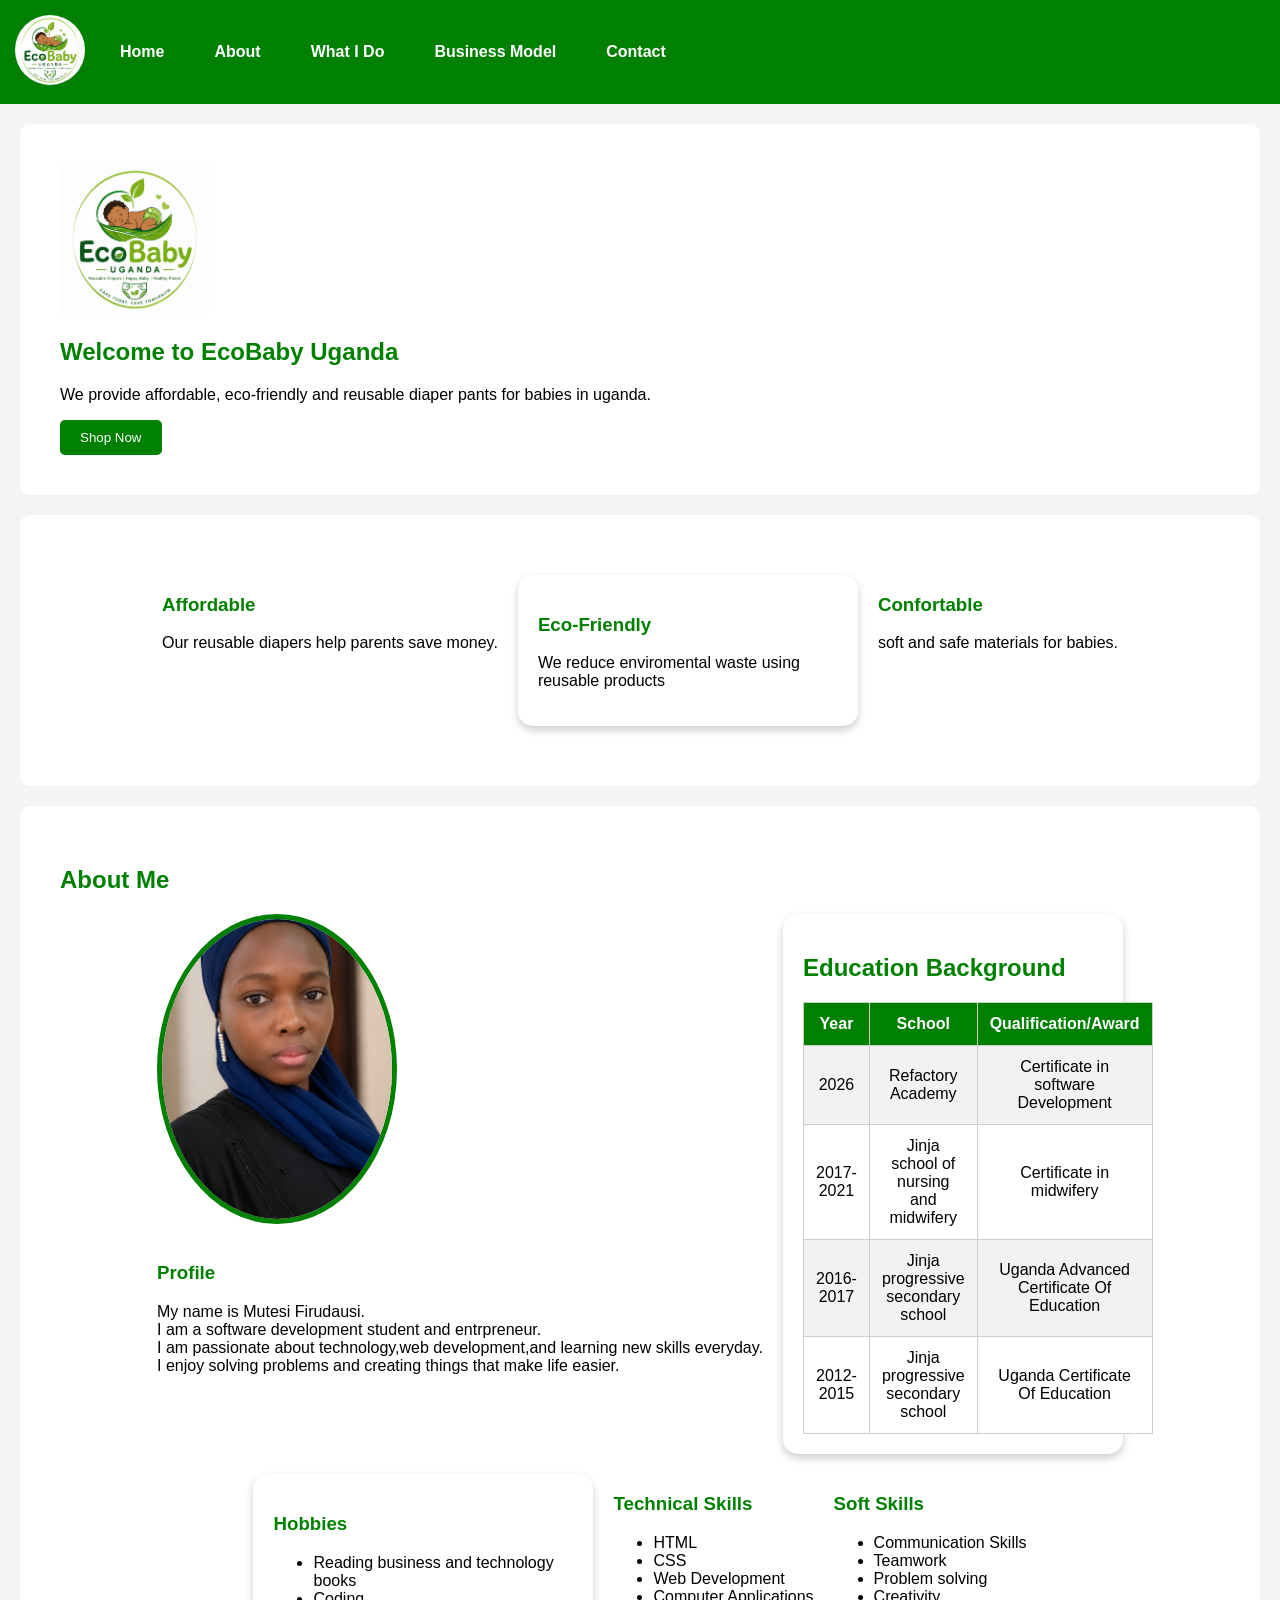
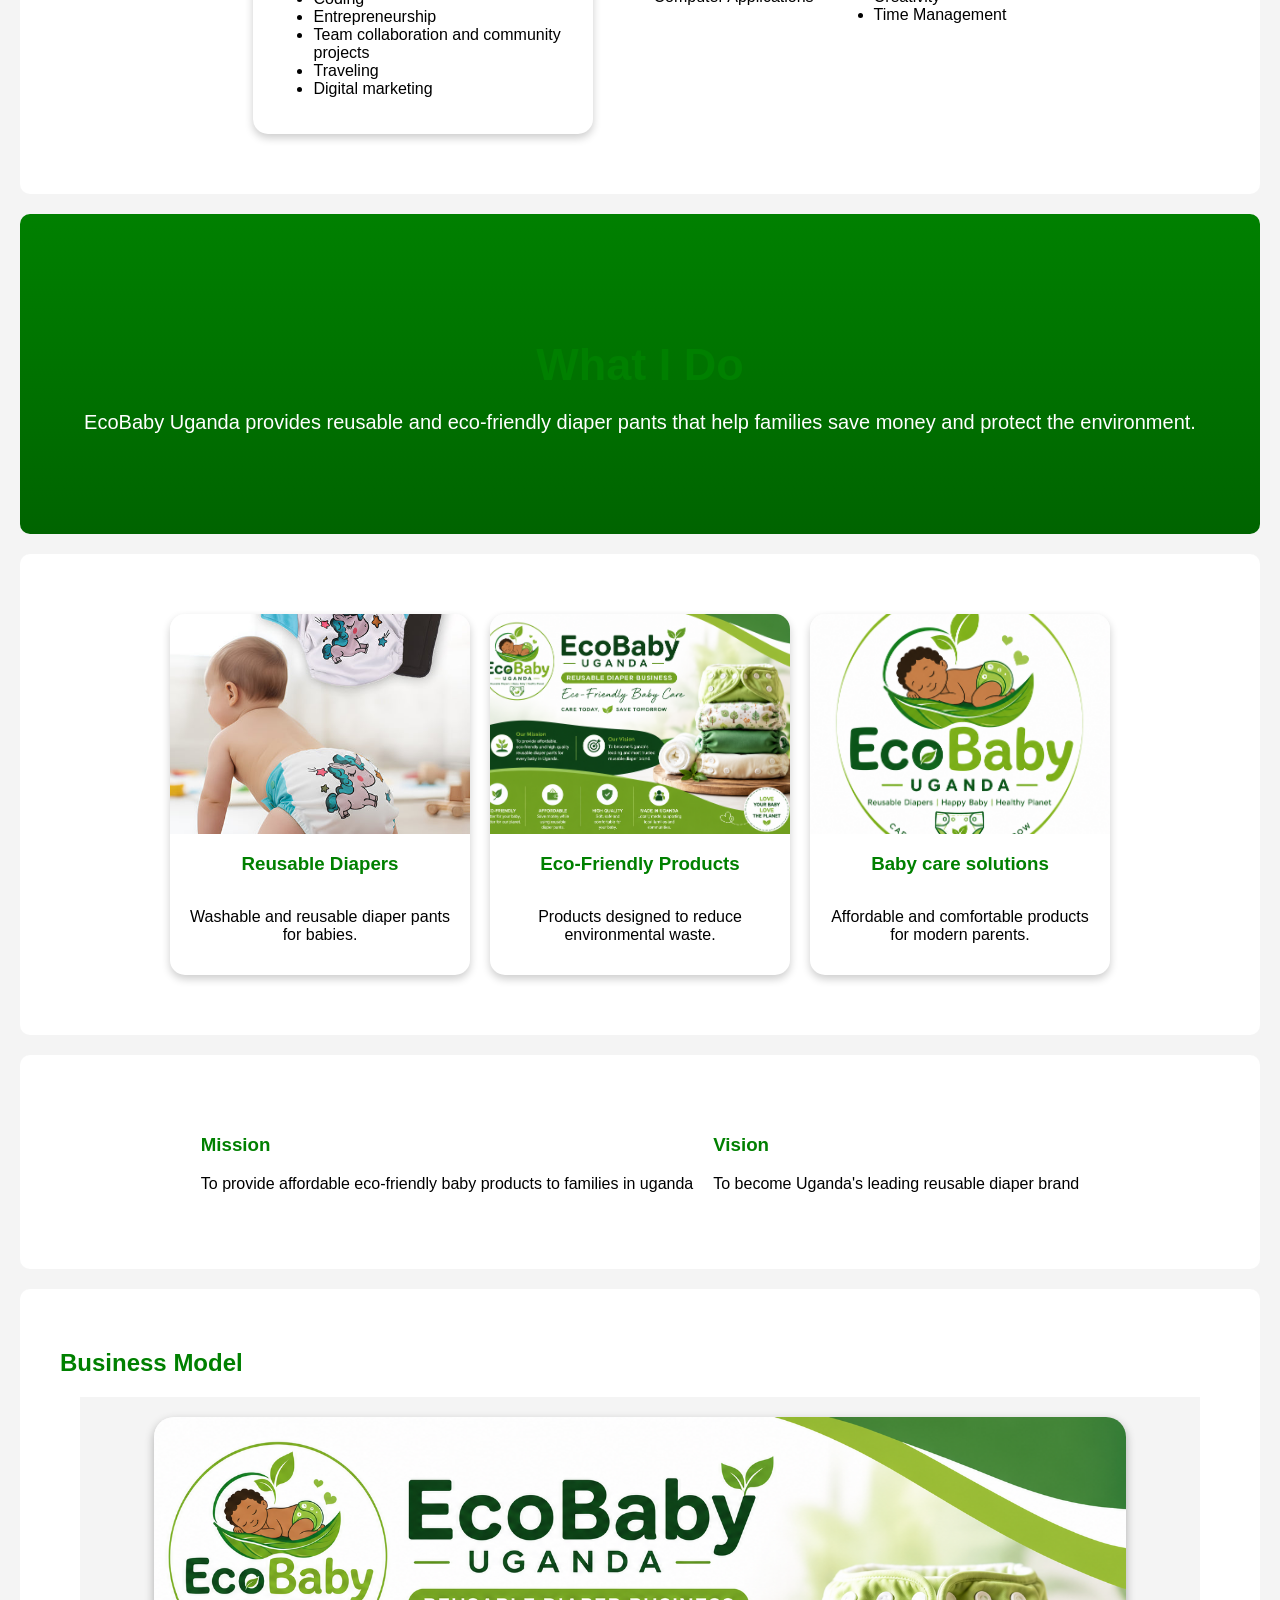
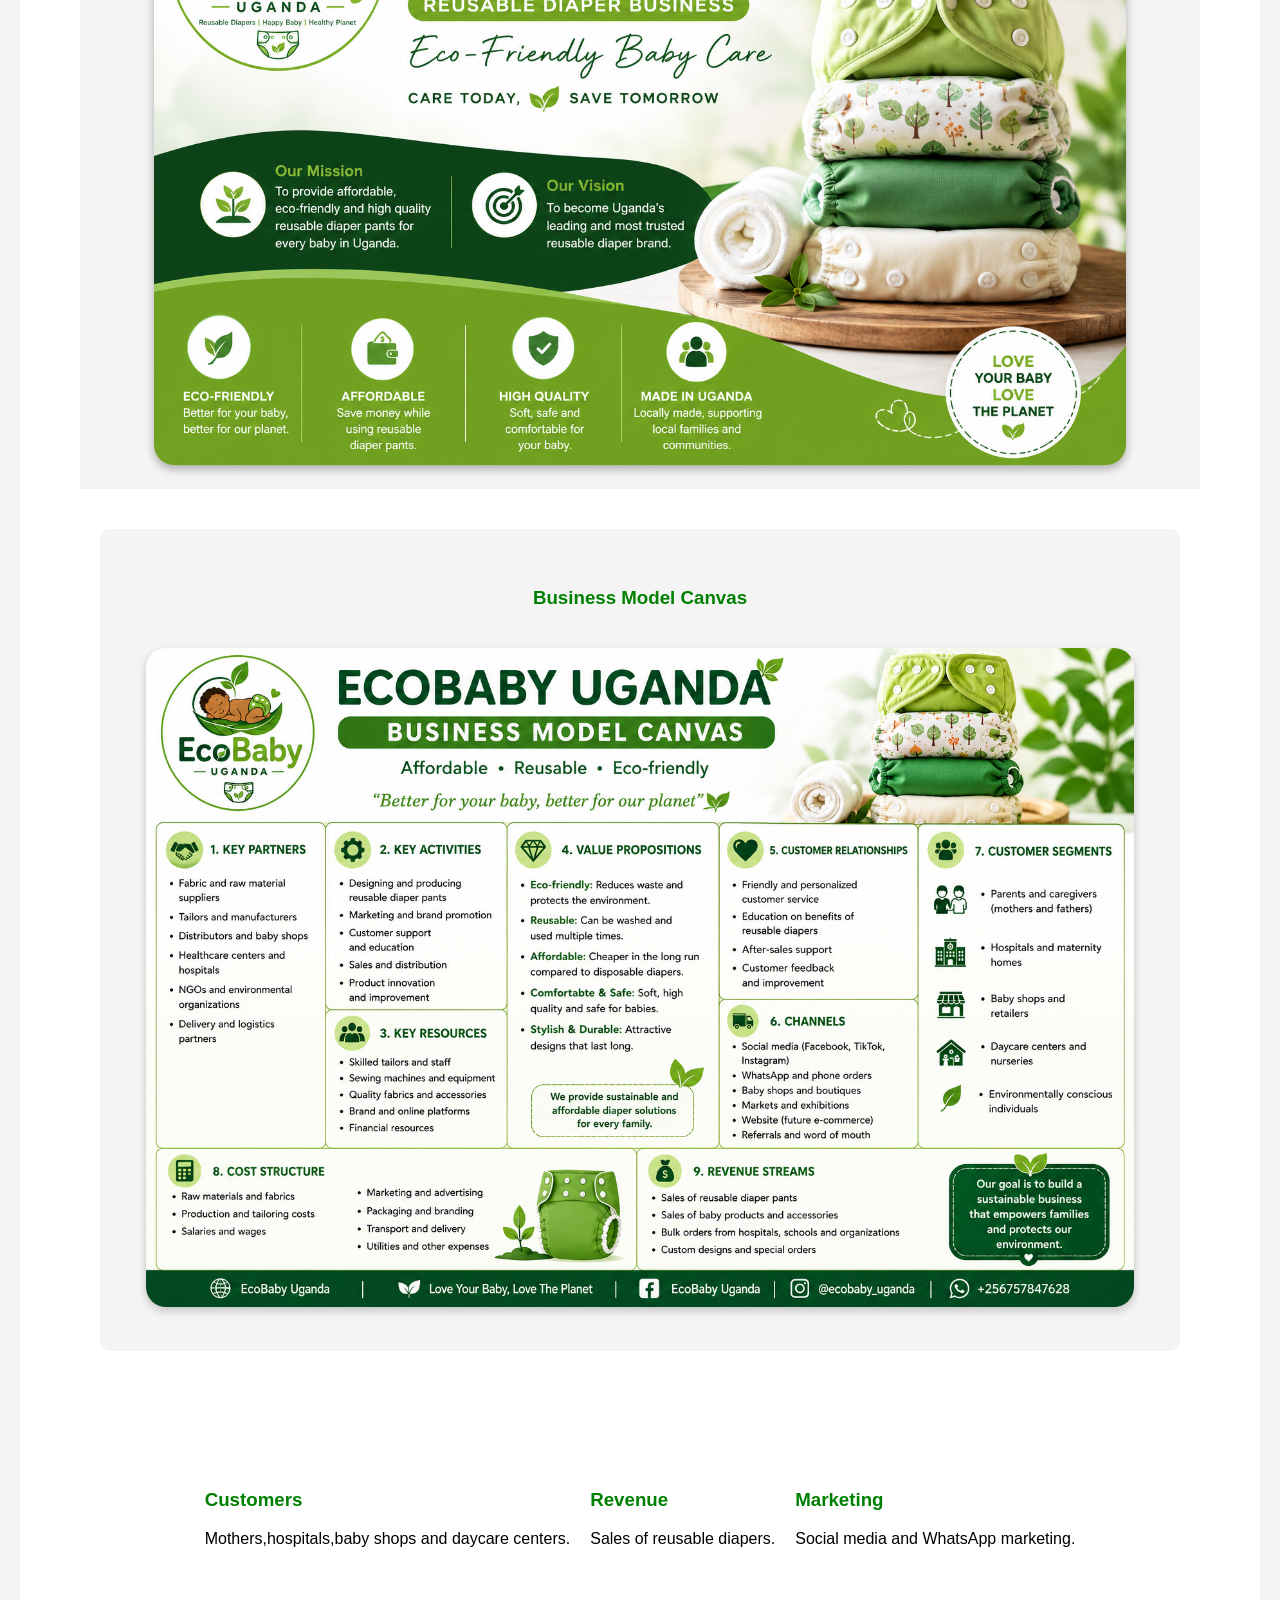
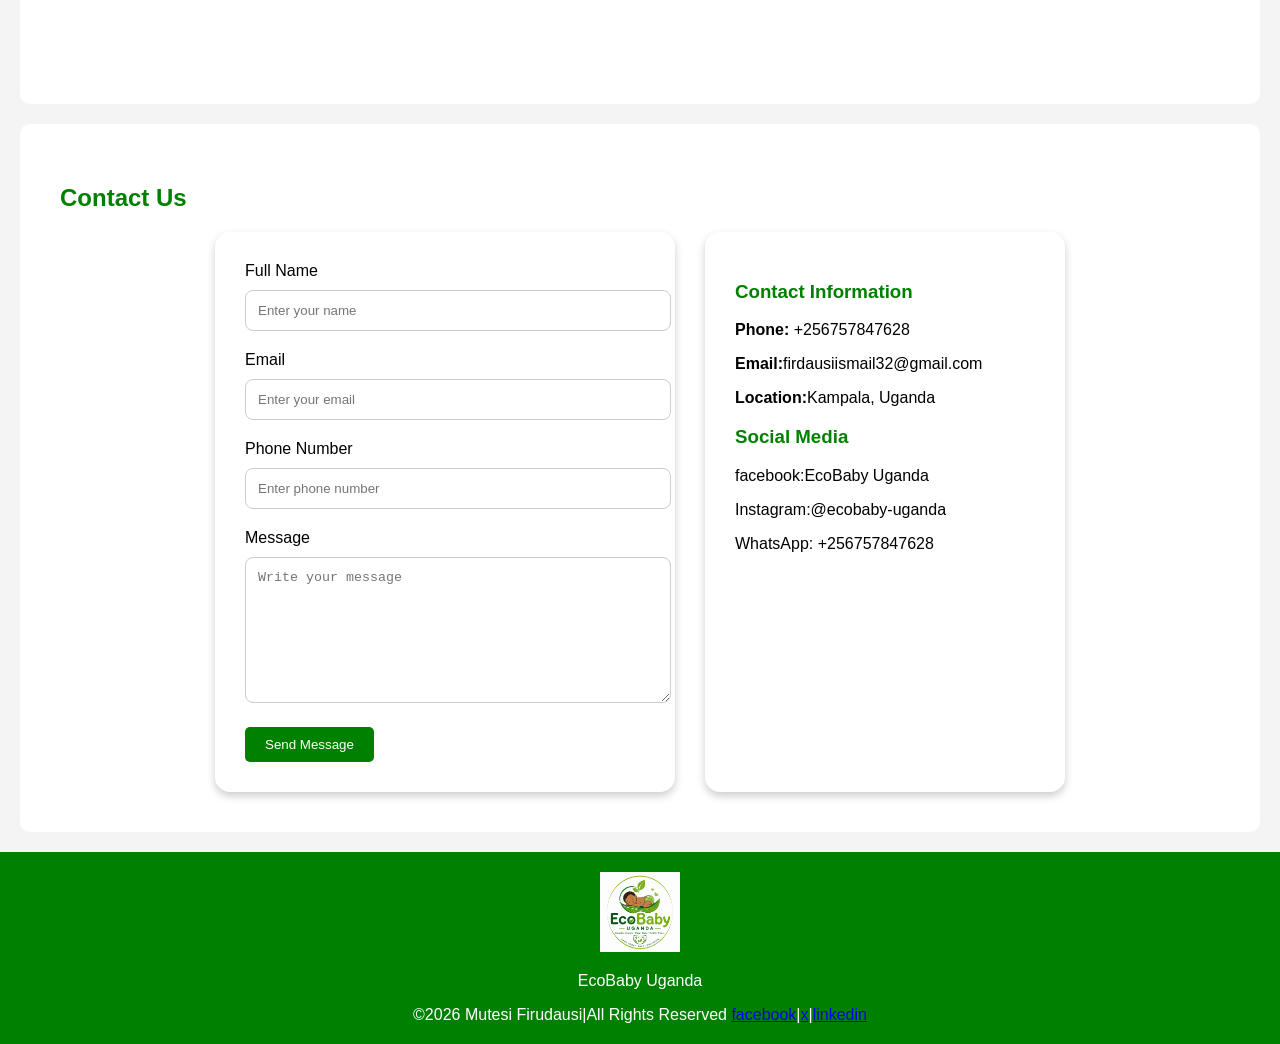
<file: index.html>
<!DOCTYPE html>
<html lang="en">

<head>
    <meta charset="UTF-8">
    <meta name="viewport" content="width=device-width, initial-scale=1.0">
    <title>EcoBaby Uganda</title>
    <link rel="stylesheet" href="style.css">
</head>

<body>
    <nav>


        <div class="logo">
            <img src="logo.png" alt="Logo">
        </div>

        <a href="index.html">Home</a>
        <a href="About.html">About</a>
        <a href="whatido.html">What I Do</a>
        <a href="Businessmodel.html">Business Model</a>
        <a href="contact.html">Contact</a>    
    </nav>
    <section class="hero">
        <div class="hero-card">
            <img src="logo.png" alt="Logo" width="150">
            <h1>Welcome to EcoBaby Uganda</h1>
            <p>
                We provide affordable, eco-friendly and reusable diaper pants for babies in uganda.
            </p>
            <button>Shop Now</button>
        </div>
    </section>

    <section>
        <div class="container">
            <div class="card">
                <h3>Affordable</h3>
                <p>Our reusable diapers help parents save money.</p>
            </div>
            <div class="cards">
                <h3>Eco-Friendly</h3>
                <p>We reduce enviromental waste using reusable products</p>
            </div>
            <div class="card>">
                <h3>Confortable</h3>
                <p>soft and safe materials for babies.</p>
            </div>
        </div>
    </section>
    <section>
        <h2>About Me</h2>
        <div class="container">

            <div class="card profile-card">
                <img src="myphoto.png" alt="myphoto" class="profile-image">
                <h3>Profile</h3>
                <p>My name is Mutesi Firudausi.<br> I am a software development student and entrpreneur.<br>I am
                    passionate about technology,web development,and learning new skills everyday.<br>I enjoy solving
                    problems and creating things that make life easier.<br>
                </p>
            </div>
            <div class="cards">
                <h2>Education Background</h2>
                <table>
                    <tr>
                        <th>Year</th>
                        <th>School</th>
                        <th>Qualification/Award</th>
                    </tr>
                    <tr>
                        <td>2026</td>
                        <td>Refactory Academy</td>
                        <td>Certificate in software Development</td>
                    </tr>
                    <tr>
                        <td>2017-2021</td>
                        <td>Jinja school of nursing and midwifery</td>
                        <td>Certificate in midwifery</td>
                    </tr>
                    <tr>
                        <td>2016-2017</td>
                        <td>Jinja progressive secondary school</td>
                        <td>Uganda Advanced Certificate Of Education</td>
                    </tr>
                    <tr>
                        <td>2012-2015</td>
                        <td>Jinja progressive secondary school</td>
                        <td> Uganda Certificate Of Education</td>
                    </tr>
                </table>
            </div>

            <div class="cards">
                <h3>Hobbies</h3>
                <ul>
                    <li>Reading business and technology books</li>
                    <li>Coding</li>
                    <li>Entrepreneurship</li>
                    <li>Team collaboration and community projects</li>
                    <li>Traveling</li>
                    <LI>Digital marketing</LI>
                </ul>
            </div>
            <div class="card">
                <h3>Technical Skills</h3>
                <ul>
                    <li>HTML</li>
                    <LI>CSS</LI>
                    <LI>Web Development</LI>
                    <li>Computer Applications</li>
                </ul>
            </div>
            <div class="card">
                <h3>Soft Skills</h3>
                <ul>
                    <li>Communication Skills</li>
                    <li>Teamwork</li>
                    <li>Problem solving</li>
                    <li>Creativity</li>
                    <li>Time Management</li>
                </ul>
            </div>
        </div>
    </section>
    <section class="what-hero">
        <div class="hero-content">
            <h3>What I Do</h3>
            <p>
                EcoBaby Uganda provides reusable and eco-friendly diaper pants that help families save money and protect the environment.
            </p>
        </div>
    </section>
    <section>

        <div class="container">
            <div class="service-card">
                <img src="diaper.jpg" alt="Diaper">
                <h3>Reusable Diapers</h3>
                <p>Washable and reusable diaper pants for babies.</p>
            </div>
            <div class="service-card">
                <img src="business-banner.png" alt="EcoBaby">
                <h3>Eco-Friendly Products</h3>
                <p>Products designed to reduce environmental waste.</p>
            </div>
            <div class="service-card">
                <img src="logo.png" alt="Logo">
                <h3>Baby care solutions</h3>
                <p>Affordable and comfortable products for modern parents.</p>
            </div>
        </div>
    </section>

    <section>
        <div class="container">
            <div class="card">
                <h3>Mission</h3>
                <p>To provide affordable eco-friendly baby products to families in uganda</p>
            </div>
            <div class="card">
                <h3>Vision</h3>
                <p>To become Uganda's leading reusable diaper brand</p>
            </div>
        </div>
    </section>
    <section>
        <h2>Business Model</h2>
        <div class="container">
            <div class="banner">
                <img src="business-banner.png" alt="EcoBaby Business Banner">
            </div>
            <section class="canvas-section">
                <h3>Business Model Canvas</h3>
                <img src="canvas.png" alt="Business Model Canvas" class="canvas-image">
            </section>
            <section>
                <div class="container">
                    <div class="card">
                        <h3>Customers</h3>
                        <p>Mothers,hospitals,baby shops and daycare centers.</p>
                    </div>
                    <div class="card">
                        <h3>Revenue</h3>
                        <p>Sales of reusable diapers.</p>
                    </div>
                    <div class="card">
                        <h3>Marketing</h3>
                        <p>Social media and WhatsApp marketing.</p>
                    </div>
                </div>
            </section>
    </section>

    <section>
        <h2>Contact Us</h2>
        <div class="contact-container">
            <div class="contact-form">
                <form>
                    <label>Full Name</label>
                    <input type="text" placeholder="Enter your name"><br>
                    <label>Email</label>
                    <input type="email" placeholder="Enter your email"><br>
                    <label>Phone Number</label>
                    <input type="text" placeholder="Enter phone number">
                    <label>Message</label>
                    <textarea placeholder="Write your message"></textarea>
                    <button type="submit">Send Message</button>
                </form>
            </div>
            <div class="contact-info">
                <h3>Contact Information</h3>
                <p><strong>Phone:</strong> +256757847628</p>
                <p><strong>Email:</strong>firdausiismail32@gmail.com</p>
                <p><strong>Location:</strong>Kampala, Uganda</p>
                <h3>Social Media</h3>
                <p>facebook:EcoBaby Uganda</p>
                <p>Instagram:@ecobaby-uganda</p>
                <p>WhatsApp: +256757847628</p>
            </div>
        </div>
    </section>

    <footer>
        <img src="logo.png" width="80">
        <p>EcoBaby Uganda</p>
        &copy;2026 Mutesi Firudausi|All Rights Reserved
        <a href="https://www.facebook.com">facebook</a>|<a href="https://x.com/twitt-login?lang=en">x</a>|<a
            href="https://www.linkedin.com/login">linkedin</a>
    </footer>
</body>

</html>
</file>
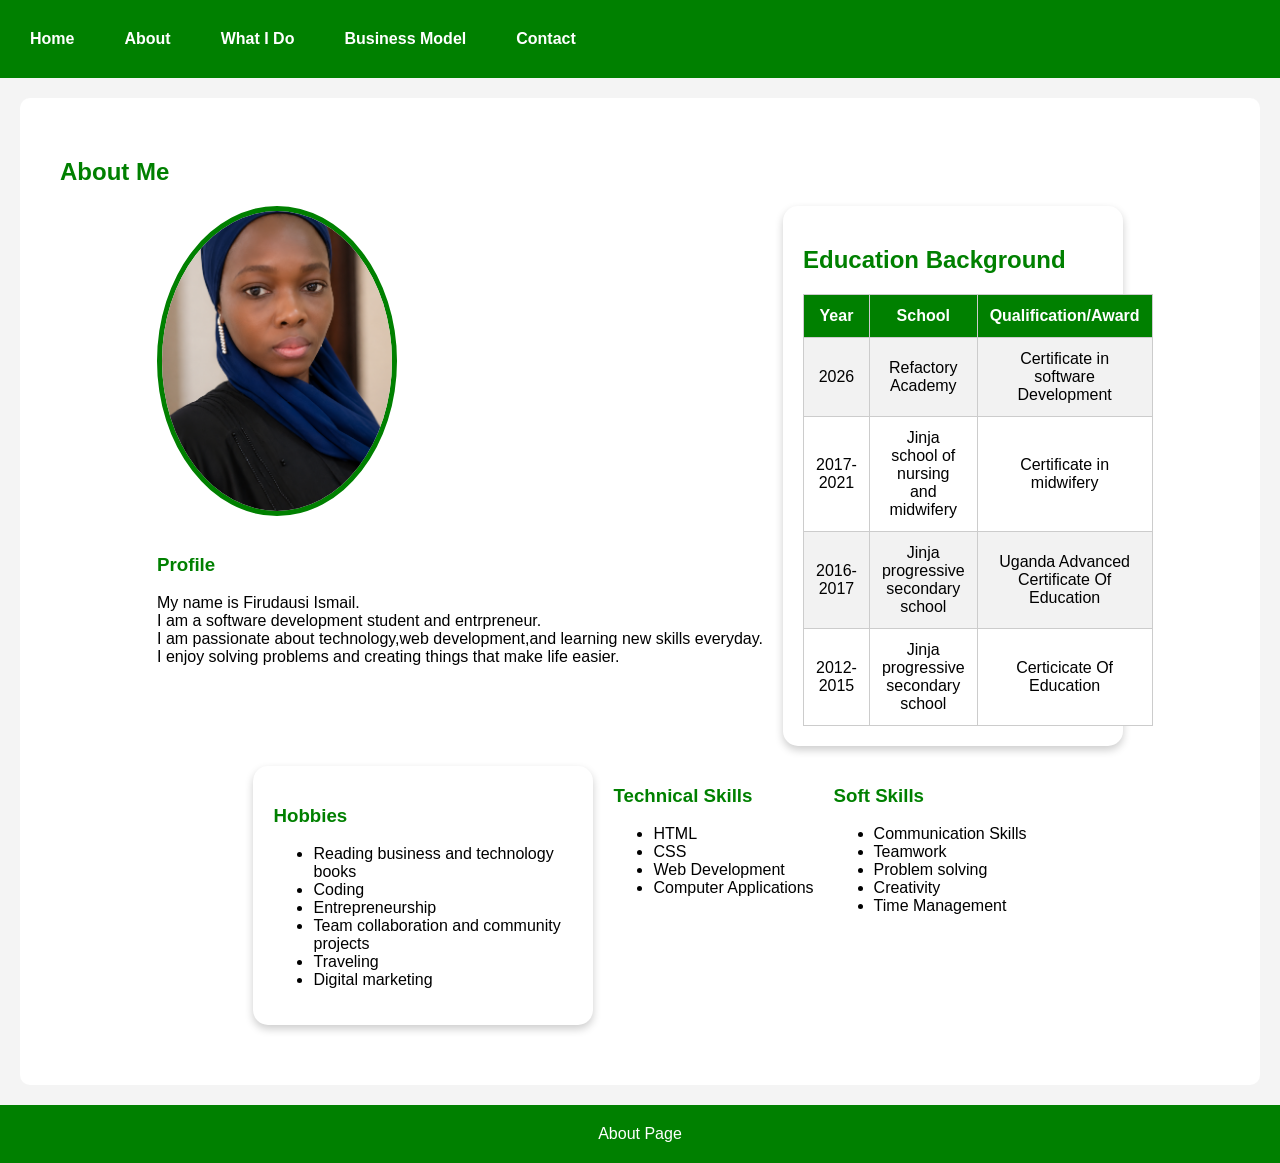
<file: About.html>
<!DOCTYPE html>
<html lang="en">

<head>
    <meta charset="UTF-8">
    <meta name="viewport" content="width=device-width, initial-scale=1.0">
    <title>About Me</title>
    <link rel="stylesheet" href="style.css">
</head>
<body>
   <nav>
                <a href="index.html">Home</a>
                <a href="About.html">About</a>
                <a href="whatido.html">What I Do</a>
                <a href="businessmodel.html">Business Model</a>
                <a href="contact.html">Contact</a> 
            </nav>
            <section>
        <h2>About Me</h2>
        <div class="container">
                <div class="card profile-card">
                <img src="myphoto.png" alt="myphoto"
                class="profile-image">
                <h3>Profile</h3>
        <p>My name is Firudausi Ismail.<br> I am a software development student and entrpreneur.<br>I am passionate about technology,web development,and learning new skills everyday.<br>I enjoy solving problems and creating things that make life easier.<br>
        </p>
            </div>
        <div class="cards">
        <h2>Education Background</h2>
        <table>
            <tr>
                <th>Year</th>
                <th>School</th>
                <th>Qualification/Award</th>
            </tr>
            <tr>
                        <td>2026</td>
                        <td>Refactory Academy</td>
                        <td>Certificate in software Development</td>
                    </tr>
                    <tr>
                        <td>2017-2021</td>
                        <td>Jinja school of nursing and midwifery</td>
                        <td>Certificate in midwifery</td>
                    </tr>
            <tr>
                <td>2016-2017</td>
                <td>Jinja progressive secondary school</td>
                <td>Uganda Advanced Certificate Of Education</td>
            </tr>
            <tr>
                <td>2012-2015</td>
                <td>Jinja progressive secondary school</td>
                <td>Certicicate Of Education</td>
            </tr>
        </table>
        </div>
        <div class="cards">
        <h3>Hobbies</h3>
        <ul>
            <li>Reading business and technology books</li>
            <li>Coding</li>
            <li>Entrepreneurship</li>
            <li>Team collaboration and community projects</li>
            <li>Traveling</li>
            <LI>Digital marketing</LI>
        </ul>
        </div>
        <div class="card">
                <h3>Technical Skills</h3>
                <ul>
                    <li>HTML</li>
                    <LI>CSS</LI>
                    <LI>Web Development</LI>
                    <li>Computer Applications</li>
                </ul>
            </div>
            <div class="card">
                <h3>Soft Skills</h3>
                <ul>
                    <li>Communication Skills</li>
                    <li>Teamwork</li>
                    <li>Problem solving</li>
                    <li>Creativity</li>
                    <li>Time Management</li>
                </ul>
            </div>
        </div>
    </section>
    <footer>About Page</footer>
</body>
</html>
</file>
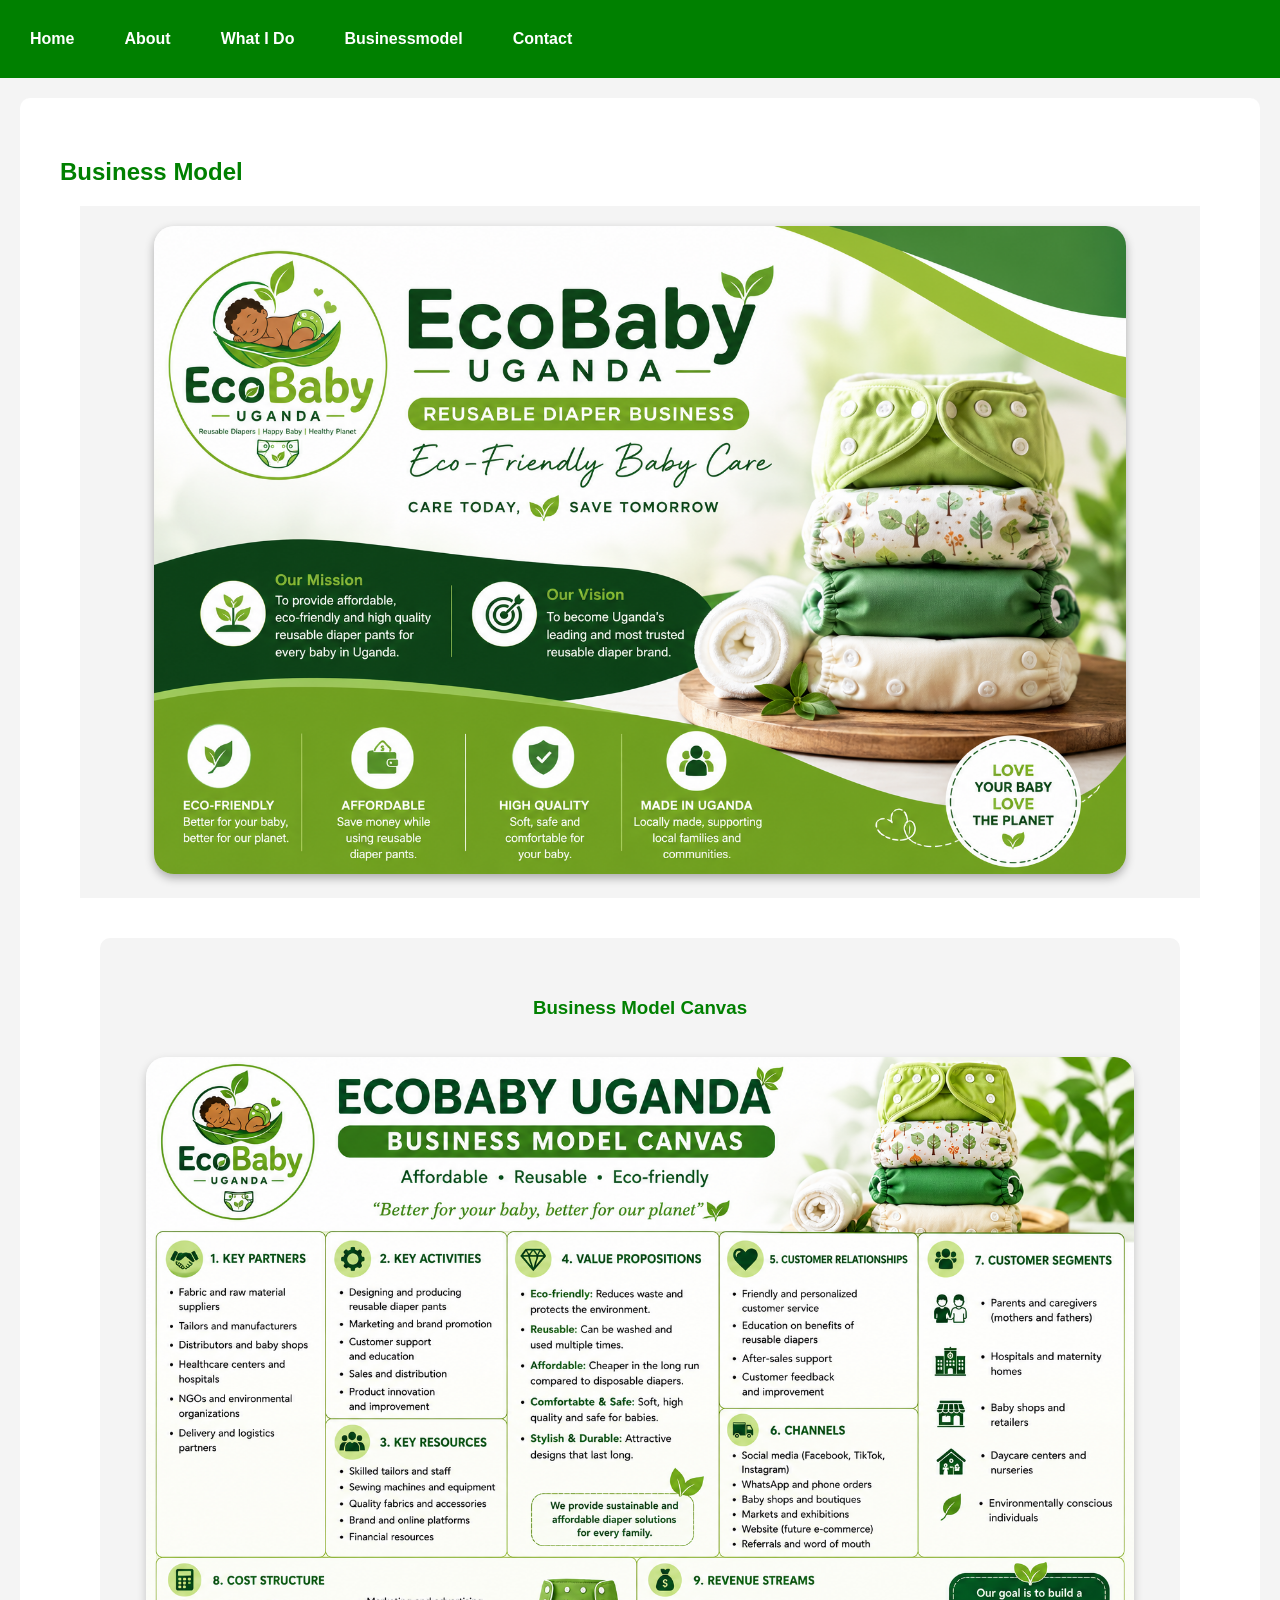
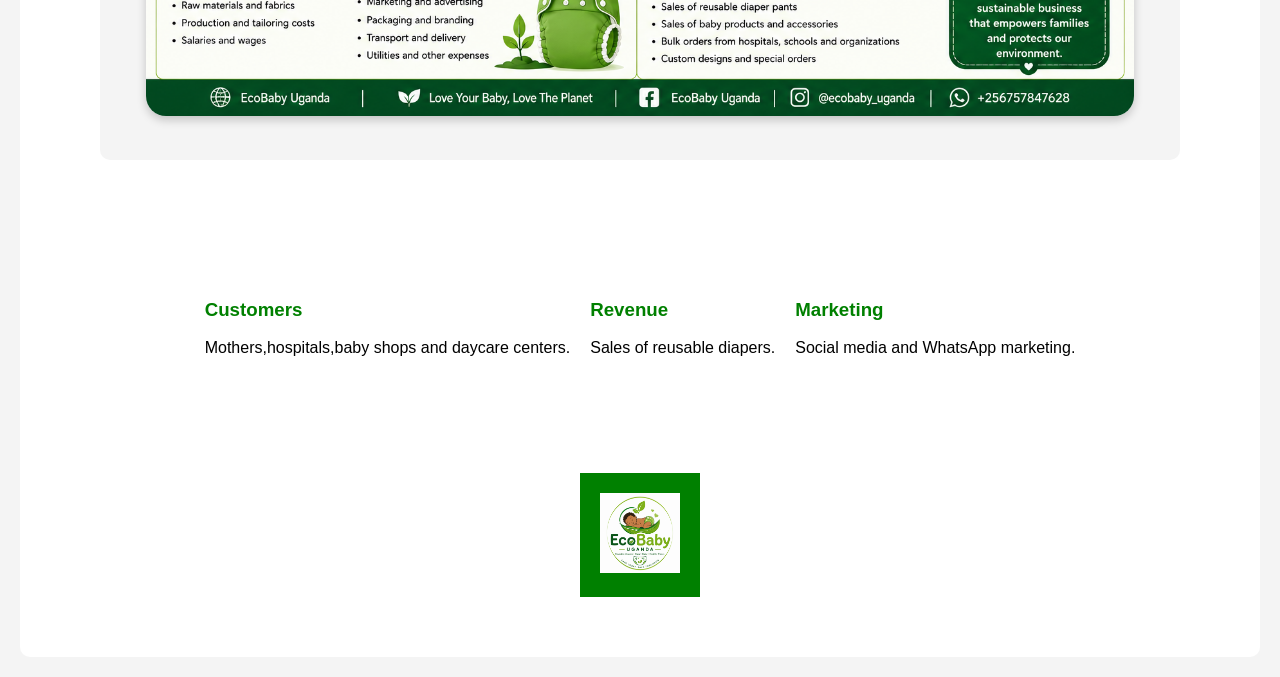
<file: Businessmodel.html>
<!DOCTYPE html>
<html lang="en">

<head>
    <meta charset="UTF-8">
    <meta name="viewport" content="width=device-width, initial-scale=1.0">
    <title>EcoBaby Uganda</title>
    <link rel="stylesheet" href="style.css">
</head>

<body>

            <nav>
                <a href="index.html">Home</a>
                <a href="About.html">About</a>
                <a href="whatido.html">What I Do</a>
                <a href="Businessmodel.html">Businessmodel</a>
                <a href="contact.html">Contact</a> 
            </nav>

    <section>
        <h2>Business Model</h2>
        <div class="container">
            <div class="banner">
        <img src="business-banner.png" alt="EcoBaby Business Banner">
            </div>
            <section class="canvas-section">
                <h3>Business Model Canvas</h3>
                <img src="canvas.png" alt="Business Model Canvas" class="canvas-image">
            </section> 
            <section>
                <div class="container">
                    <div class="card">
                        <h3>Customers</h3>
                        <p>Mothers,hospitals,baby shops and daycare centers.</p>
                    </div>
                    <div class="card">
                        <h3>Revenue</h3>
                        <p>Sales of reusable diapers.</p>
                    </div>
                    <div class="card">
                        <h3>Marketing</h3>
                        <p>Social media and WhatsApp marketing.</p>
                    </div>
                </div>
            </section>
    <footer>
        <img src="logo.png" width="80">
    </footer>
</body>
</html>
</file>
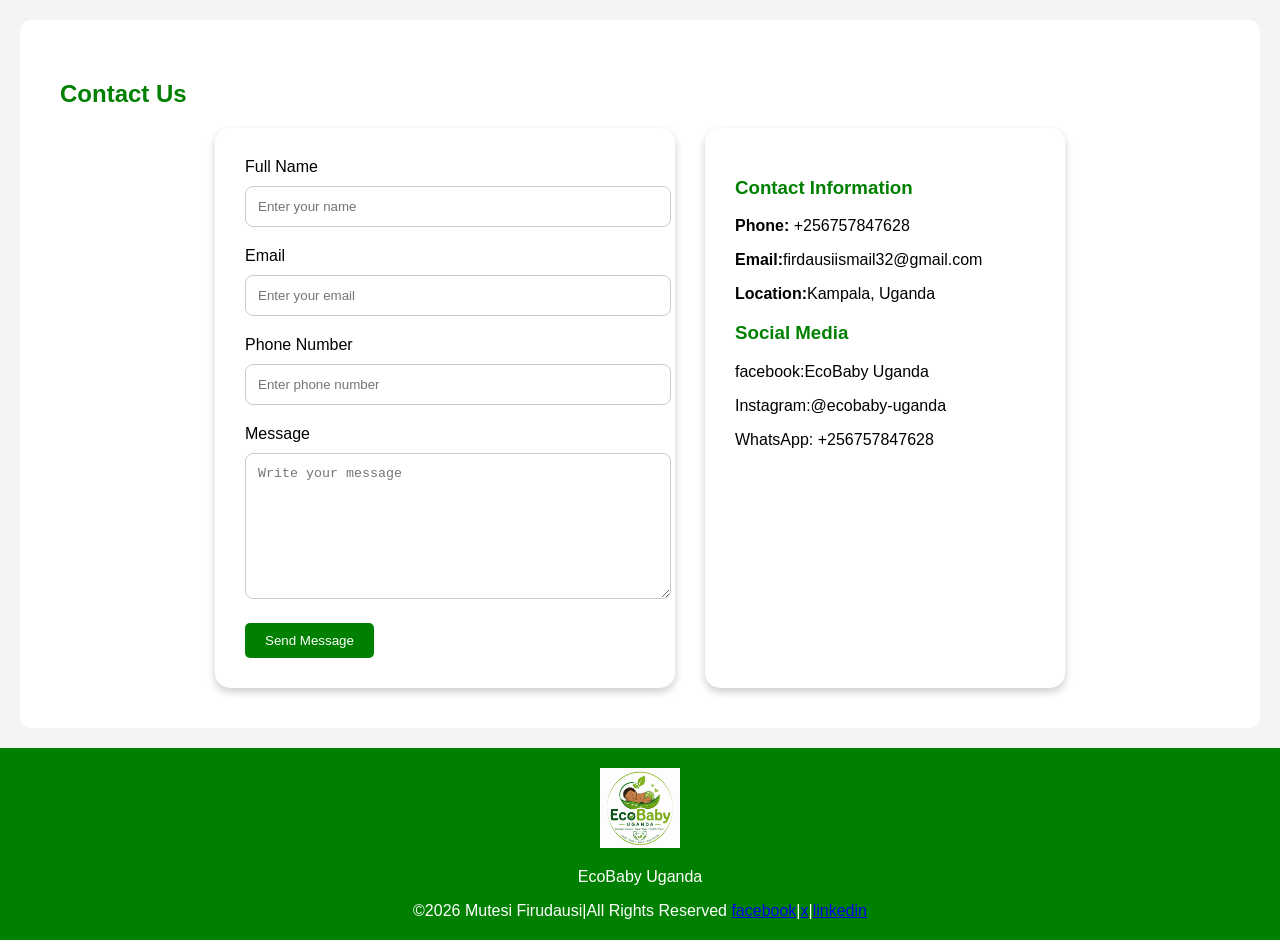
<file: contact.html>
<!DOCTYPE html>
<html lang="en">

<head>
    <meta charset="UTF-8">
    <meta name="viewport" content="width=device-width, initial-scale=1.0">
    <title>my persona profile</title>
    <link rel="stylesheet" href="style.css">
</head>
<body>  
    <section>
        <h2>Contact Us</h2>
        <div class="contact-container">
            <div class="contact-form">
                <form>
                    <label>Full Name</label>
                    <input type="text" placeholder="Enter your name"><br>
                    <label>Email</label>
                    <input type="email" placeholder="Enter your email"><br>
                    <label>Phone Number</label>
                    <input type="text" placeholder="Enter phone number">
                    <label>Message</label>
                    <textarea placeholder="Write your message"></textarea>
                    <button type="submit">Send Message</button>
                </form>
            </div>
            <div class="contact-info">
                <h3>Contact Information</h3>
                <p><strong>Phone:</strong> +256757847628</p>
                <p><strong>Email:</strong>firdausiismail32@gmail.com</p>
                <p><strong>Location:</strong>Kampala, Uganda</p>
                <h3>Social Media</h3>
                <p>facebook:EcoBaby Uganda</p>
                <p>Instagram:@ecobaby-uganda</p>
                <p>WhatsApp: +256757847628</p>
            </div>
        </div>
    </section>

    <footer>
        <img src="logo.png" width="80">
        <p>EcoBaby Uganda</p>
        &copy;2026 Mutesi Firudausi|All Rights Reserved
        <a href="https://www.facebook.com">facebook</a>|<a href="https://x.com/twitt-login?lang=en">x</a>|<a
            href="https://www.linkedin.com/login">linkedin</a>
    </footer>
</body>
</html>
</file>
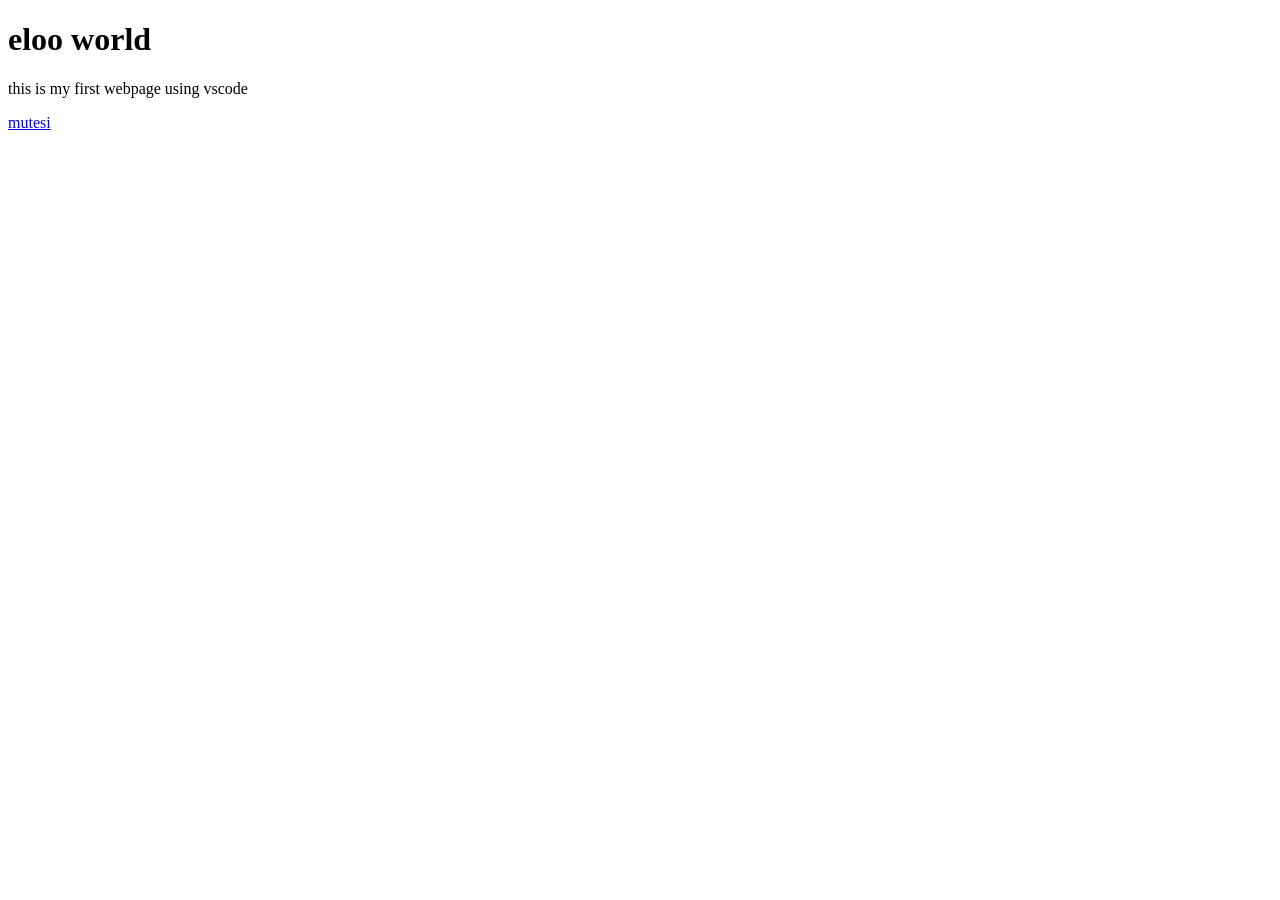
<file: mutesi.html>
<!DOCTYPE html>
<html lang="en">

<head>
    <meta charset="UTF-8">
    <meta name="viewport" content="width=device-width, initial-scale=1.0">
    <title>my first webpage</title>
</head>

<body>
    <h1>eloo world</h1>
    <p> this is my first webpage using vscode</p>

    <a href="mutesi.html">mutesi</a>
</body>

</html>
</file>
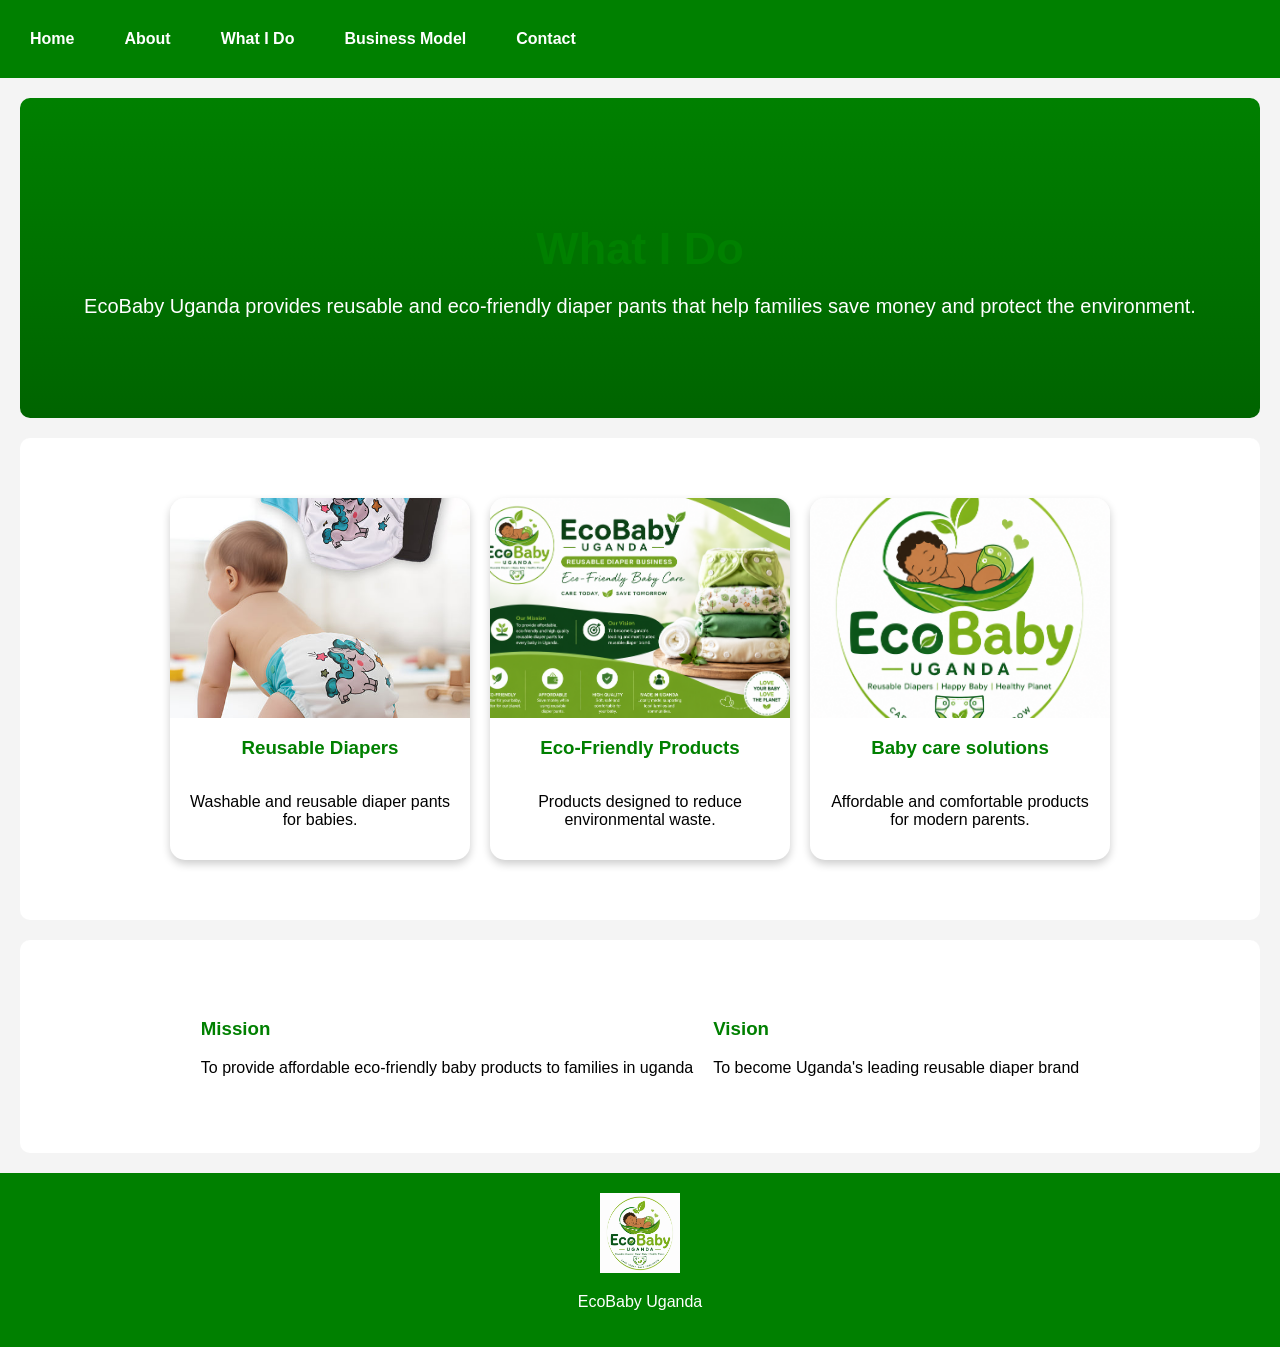
<file: whatido.html>
<!DOCTYPE html>
<html lang="en">

<head>
    <meta charset="UTF-8">
    <meta name="viewport" content="width=device-width, initial-scale=1.0">
    <title>EcoBaby Uganda</title>
    <link rel="stylesheet" href="style.css">
</head>

<body>

            <nav>
                <a href="index.html">Home</a>
                <a href="About.html">About</a>
                <a href="whatido.html">What I Do</a>
                <a href="businessmodel.html">Business Model</a>
                <a href="contact.html">Contact</a> 
            </nav>
            <section class="what-hero">
        <div class="hero-content">
            <h3>What I Do</h3>
            <p>
                EcoBaby Uganda provides reusable and eco-friendly diaper pants that help families save money and protect the environment.
            </p>
        </div>
    </section>
    <section>

        <div class="container">
            <div class="service-card">
                <img src="diaper.jpg" alt="Diaper">
                <h3>Reusable Diapers</h3>
                <p>Washable and reusable diaper pants for babies.</p>
            </div>
            <div class="service-card">
                <img src="business-banner.png" alt="EcoBaby">
                <h3>Eco-Friendly Products</h3>
                <p>Products designed to reduce environmental waste.</p>
            </div>
            <div class="service-card">
                <img src="logo.png" alt="Logo">
                <h3>Baby care solutions</h3>
                <p>Affordable and comfortable products for modern parents.</p>
            </div>
        </div>
    </section>

    <section>
        <div class="container">
            <div class="card">
                <h3>Mission</h3>
                <p>To provide affordable eco-friendly baby products to families in uganda</p>
            </div>
            <div class="card">
                <h3>Vision</h3>
                <p>To become Uganda's leading reusable diaper brand</p>
            </div>
        </div>
    </section>
    <footer>
        <img src="logo.png" width="80">
        <p>EcoBaby Uganda</p>
    </footer>
</body>
</html>
</file>
<file: style.css>
body{
    font-family: Arial,sans-serif;
    margin: 0;
    background: #f4f4f4;
}
nav{
    background: green;
    padding: 15px;
    text-align: center;
}
nav a{
    color: white;
    margin: 15px;
    text-decoration: none;
    font-weight: bold;
}section{
    padding: 40px;
    margin: 20px;
    background: white;
    border-radius: 10px;
}
h1,h2,h3{color: green;}
button{
    background: green;
    color: white;
    border: none;
    padding: 10px 20px;
    border-radius: 5px;
}
footer{
    background: green;
    color: white;
    text-align: center;
    padding: 20px;
}
table{
    width: 100%;
    border-collapse: collapse;
    margin-top: 20px;
    background: white;
}
table,th,td{border: 1px solid #ccc;}
th{
    background: green;
    color: white;
    padding: 12px;
}
td{
    padding: 12px;
    text-align: center;
}
tr:nth-child(even){background: #f2f2f2;}
tr:hover{background: #dff5df;}

.container{
    display: flex;
    flex-wrap: wrap;
    gap: 20px;
    justify-content: center;
    margin: 20px;
}
.cards{
    background: white;
    width: 300px;
    padding: 20px;
    border-radius: 15px;
    box-shadow: 0 4px 8px rgba(0,0,0,0.2);
    transition: 0.3s;
}
.card:hover{
    transform: translateY(-5px);
}
.card h3{
    color: green;
}

nav{
    background: green;
    padding: 15px;
    display: flex;
    align-items: center;
    gap: 20px;
}

.logo img{
    width: 70px;
    height: 70px;
    border-radius: 50%;
}

nav a{
    color: white;
    text-decoration: none;
    font-weight: bold;
}

.banner{
    width: 100%;
    text-align: center;
    background: #f4f4f4;
    padding: 20px;
}
.banner img{
    width: 90%;
    max-width: 1200px;
    border-radius: 20px;
    box-shadow: 0 4px 10px rgba(0,0,0,0.3);
}

.profile-card{
    text-align: left;
}

.profile-image{
    width: 230px;
    height: 300px;
    border-radius: 100%;
    object-fit: cover;
    border: 5px solid green;
    margin-bottom: 15px;
}

.contact-container{
    display: flex;
    flex-wrap: wrap;
    gap: 30px;
    justify-content: center;
    margin-top: 20px;
}

.contact-form{
    background: white;
    padding: 30px;
    border-radius: 15px;
    box-shadow: 0 4px 8px rgba(0,0,0,0.2);
    width: 400px;
}

form input,form textarea{
    width: 100%;
    padding: 12px;
    margin-top: 10px;
    margin-bottom: 20px;
    border: 1px solid #ccc;
    border-radius: 8px;
}

textarea{height: 120px;}

.contact-info{
    background: white;
    padding: 30px;
    border-radius: 15px;
    box-shadow: 0 4px 8px rgba(0,0,0,0.2);
    width: 300px;
}

.canvas-section{
    text-align: center;
    padding: 40px 20px;
    background: #f4f4f4;
}

.canvas-image{
    width: 95%;
    max-width: 1300px;
    border-radius: 20px;
    box-shadow: 0 4px 10px rgba(0,0,0,0.2);
    margin-top: 20px;
}

.what-hero{
    background: linear-gradient(green,darkgreen);
    color: white;
    text-align: center;
    padding: 80px 20px;
}
.hero-content{
    max-width: 700;
    margin: auto;
}
.hero-content h3{
    font-size: 45px;
    margin-bottom: 20px;
}
.hero-content p{
    font-size: 20px;
}

.service-card{
    background: white;
    width: 300px;
    border-radius: 15px;
    overflow: hidden;
    box-shadow: 0 4px 8px rgba(0,0,0,0.2);
    transition: 0.3s;
    text-align: center;
}
.service-card:hover{
    transform: translateY(-8px);
}
.service-card img{
    width: 100%;
    height: 220px;
    object-fit: cover;
}
.service-card h3{
    color: green;
    margin-top: 15px;
}
.service-card p{
    padding: 15px;
}
</file>
